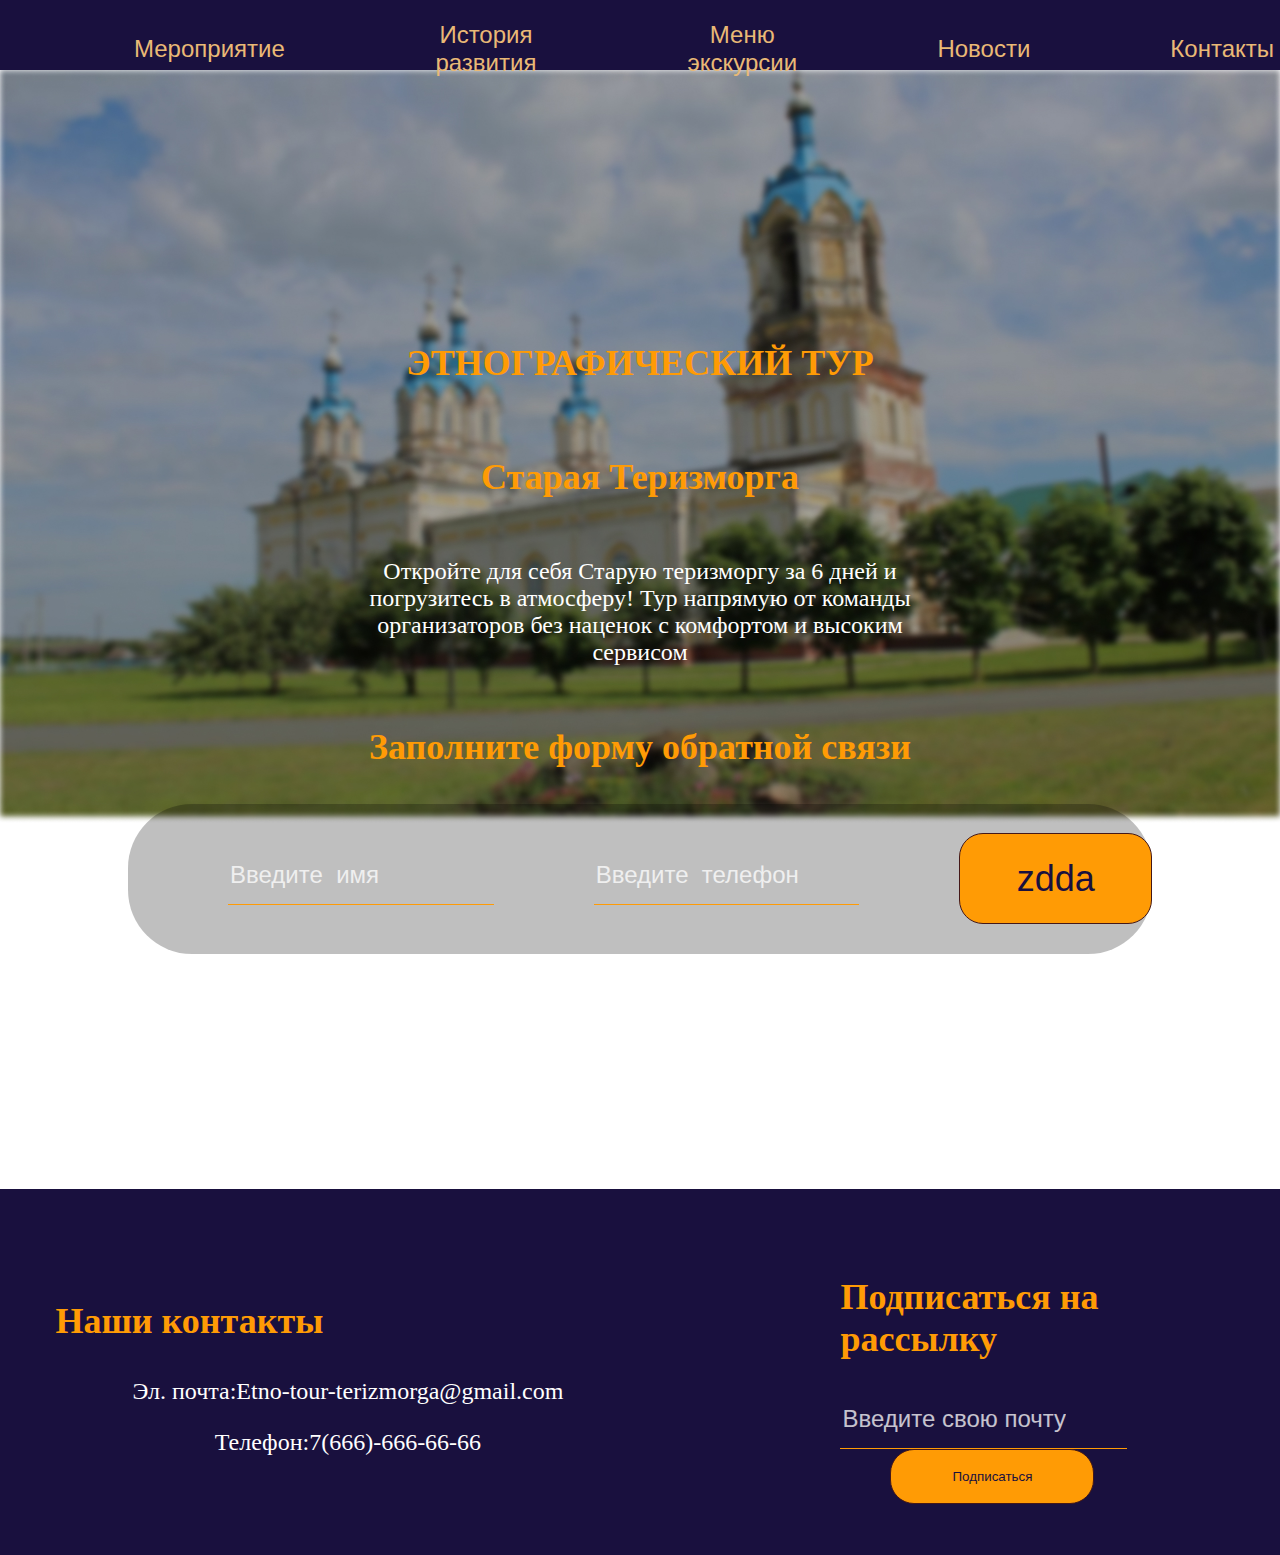
<file: fora.html>
<!DOCTYPE html>
<html lang="en">
<head>
    <meta charset="UTF-8">
    <meta name="viewport" content="width=device-width, initial-scale=1.0">
    <link rel="stylesheet" href="style2.css">
    <title>Document</title>
</head>
<body>
    <header>
        <div class="header_bth">
    
    <button>Мероприятие</button>
    <button>История развития</button>
    <button>Меню экскурсии </button>
    <button>Новости</button>
    <button>Контакты</button>

</div>
    </header>
<main>
    <h3>ЭТНОГРАФИЧЕСКИЙ ТУР</h3>
    <h3>Старая Теризморга</h3>
    <p>Откройте для себя Старую теризморгу за 6 дней и погрузитесь в атмосферу!
         Тур напрямую от команды организаторов без наценок
          с комфортом и высоким сервисом</p>
          <h3>Заполните форму обратной связи</h3>
    <form action="" method="POST" class="ss">
        <input type="text" placeholder="Введите  имя" class="b">
        <input type="text" placeholder="Введите  телефон"class="b">
        <button type="submit" id="aa">zdda</button>
    </form></main>
    <footer>
        <div>
            <h3>Наши контакты</h3>
            <p>Эл. почта:Etno-tour-terizmorga@gmail.com</p>
            <p>Телефон:7(666)-666-66-66</p>
        </div>
        <div>
            <h3>Подписаться на рассылку</h3>
            <form action="">
            <input type="email"placeholder="Введите свою почту">
            <button type="button">Подписаться</button>
        </form></div>
        <div>
            <h3> Наши Соц сети</h3>
            <div class="ing">
                <img src="img/vk.png" alt="" class="gt">
                <img src="img/inst.png" alt="" class="gt">
                <img src="img/yt.png" alt="" class="gt">
            </div>
        </div>

    </footer>
</body>
</html>
</file>
<file: style2.css>
body{
    margin: 0;
}
header{
width: 100%;
height: 70px;

    background-color: #19103E;
}
.header_bth{ display: flex;
   
    align-items: center;
justify-content: center;}
.header_bth button{
    margin-left:10% ;

    background-color: transparent;
    border: none;
    color:#E9B976;
    font-size: 24px;
    margin-top: 20px;
}
footer{
    display: flex;
    justify-content: center;
    align-items: center;
    background-color: #19103E;
    color:white;
}

  footer div button{
    width:204px ;
    height:55px;
    border:1px solid #441818 ;
    border-radius:24px ;
    margin-left: 50px;
background-color:#FF9B05 ;
color:#19103E;
  }
  footer div{
    margin-left: 200px;
    color:white;
    font-size: 24px;
   
}
input{
background-color: transparent;
border: none;
border-bottom:1px solid #FF9B05;
width:283px ;
height:50px ; 
}
.ing{
    margin-left: -45px;
      }
      .gt{
    
        width: 50px;
        height: 50px;
        margin-left:30px ;
      }
      main{
        background-image: url('img/header.jpg');
        height: 1119px;
        background-repeat: no-repeat;
        background-size:100% ;
        display: flex;
    justify-content: center;
    align-items: center;
    flex-wrap: wrap;
    flex-direction: column;
      }
      h3{
        color: #FF9B05;
        font-size:36px ;
        
      }
      .ss{
        display:flex ;
        width: 80%;
        height:150px ;
        background-color: #00000040;
        color:white;
        border-radius:64px ;
        justify-content: center;
        align-items: center;
        
      }
      p{
        font-size: 24px;
        color: white;
        width: 585px;
        text-align: center;
      }
      .b{
        margin-left: 100px;
        width: 428px;
      }
      #aa{
        margin-left: 100px;
     
            width:306px ;
            height:91px ;
            border: 1px solid #441818;
            background-color: #FF9B05;
            color: #19103E;
            border-radius: 24px;
            font-size: 36px ;
            
      
      }
      ::placeholder{
        color: white;
        font-size:24px ;
        opacity: 75%;
      }
</file>
